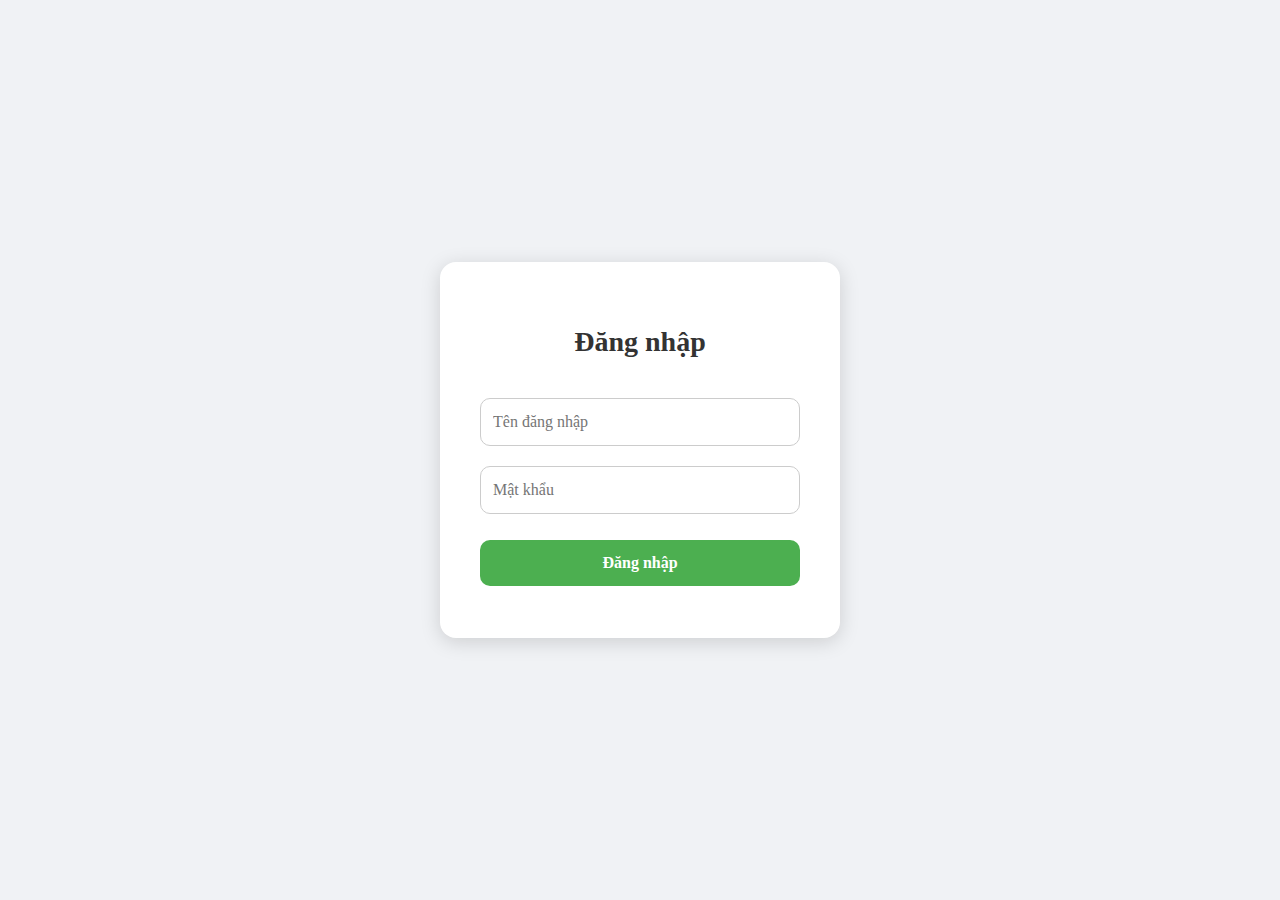
<file: login.html>
<!DOCTYPE html>
<html lang="vi">
<head>
    <meta charset="UTF-8">
    <title>Đăng nhập hệ thống</title>
    <style>
        body {
            font-family: 'Times New Roman', Times, serif;
            background: #f0f2f5;
            display: flex;
            height: 100vh;
            justify-content: center;
            align-items: center;
            margin: 0;
        }

        .login-box {
            background: white;
            padding: 40px;
            border-radius: 16px;
            box-shadow: 0 4px 20px rgba(0,0,0,0.15);
            width: 400px;
            max-width: 90%;
            box-sizing: border-box;
        }

        .login-box h2 {
            text-align: center;
            margin-bottom: 30px;
            font-size: 28px;
            color: #333;
        }

        .login-box input {
            width: 100%;
            padding: 14px 12px;
            margin: 10px 0;
            border: 1px solid #ccc;
            border-radius: 10px;
            font-size: 16px;
            font-family: 'Times New Roman', Times, serif;
            box-sizing: border-box;
        }

        .login-box button {
            width: 100%;
            padding: 14px;
            background: #4CAF50;
            color: white;
            border: none;
            border-radius: 10px;
            cursor: pointer;
            margin-top: 16px;
            font-size: 16px;
            font-family: 'Times New Roman', Times, serif;
            font-weight: bold;
        }

        .login-box button:hover {
            background: #45a049;
        }

        .login-box .error {
            color: red;
            margin-top: 12px;
            text-align: center;
            font-size: 14px;
            font-family: 'Times New Roman', Times, serif;
        }
    </style>
</head>
<body>
    <div class="login-box">
        <h2>Đăng nhập</h2>
        <input type="text" id="username" placeholder="Tên đăng nhập">
        <input type="password" id="password" placeholder="Mật khẩu">
        <button onclick="login()">Đăng nhập</button>
        <div class="error" id="errorMsg"></div>
    </div>

    <script>
        let accounts = [];

        async function loadAccounts() {
            try {
                const response = await fetch("account.csv");
                const text = await response.text();
                const lines = text.split(/\r?\n/);

                accounts = lines
                    .filter(line => line.trim() !== "")
                    .map(line => {
                        const [user, pass] = line.split(',').map(x => x.trim());
                        return { user, pass };
                    });

            } catch (error) {
                console.error("Lỗi khi tải file account.csv:", error);
            }
        }

        async function login() {
            const username = document.getElementById("username").value.trim();
            const password = document.getElementById("password").value.trim();
            const errorMsg = document.getElementById("errorMsg");

            if (accounts.length === 0) {
                await loadAccounts();
            }

            const found = accounts.find(acc => acc.user === username && acc.pass === password);

            if (found) {
                localStorage.setItem("isLoggedIn", "true");
                window.location.href = "index.html";
            } else {
                errorMsg.textContent = "Sai tài khoản hoặc mật khẩu!";
            }
        }

        if (localStorage.getItem("isLoggedIn") === "true") {
            window.location.href = "index.html";
        }

        loadAccounts();

        // Bắt phím Enter để đăng nhập
        document.addEventListener("DOMContentLoaded", function () {
            const usernameInput = document.getElementById("username");
            const passwordInput = document.getElementById("password");

            function handleKeyPress(event) {
                if (event.key === "Enter") {
                    event.preventDefault();
                    login();
                }
            }

            usernameInput?.addEventListener("keypress", handleKeyPress);
            passwordInput?.addEventListener("keypress", handleKeyPress);
        });
    </script>
</body>
</html>
</file>
